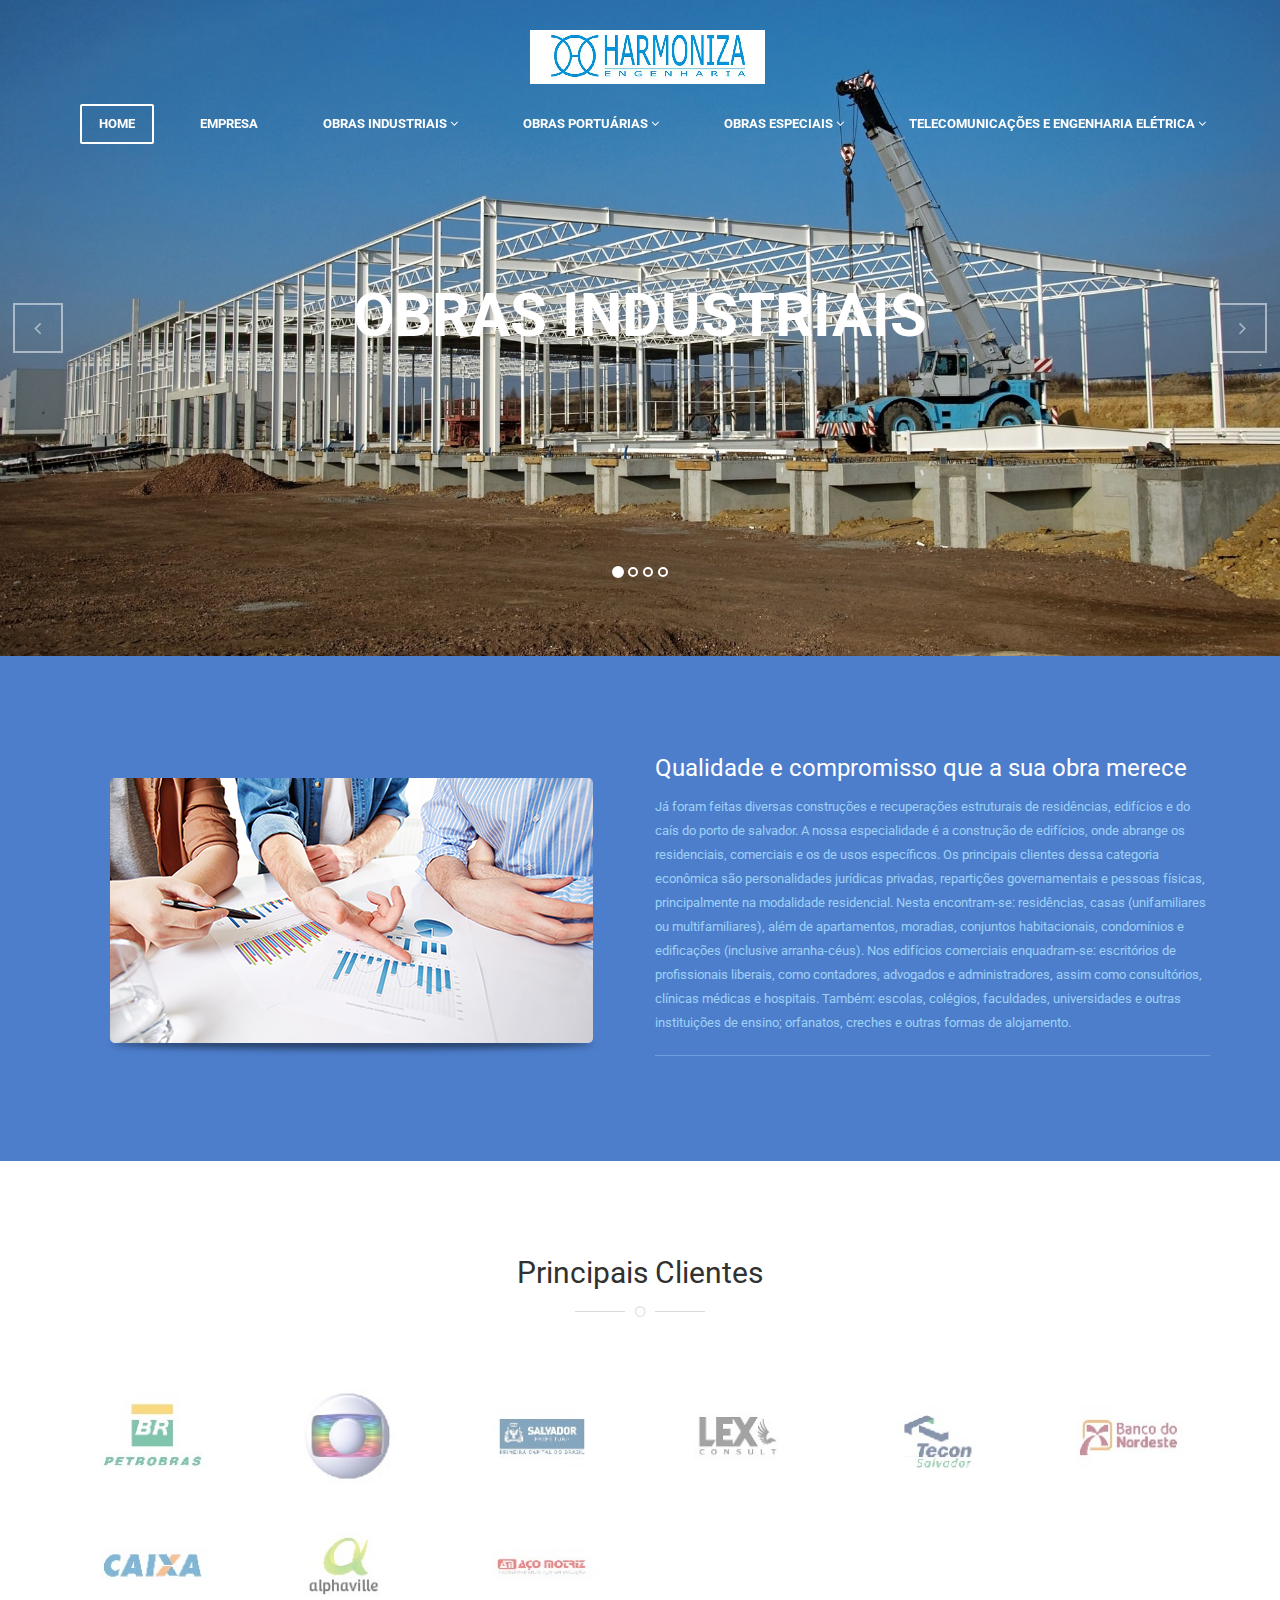
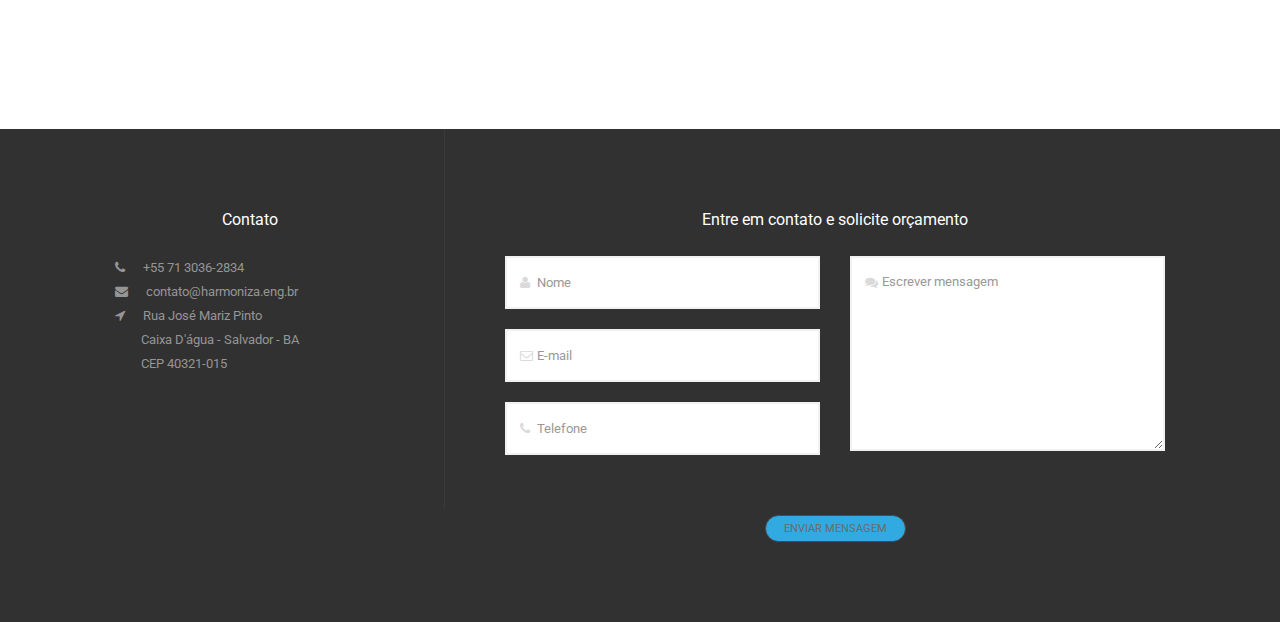
<file: index.html>
<!DOCTYPE html>
<html lang="pt-br">

<meta http-equiv="content-type" content="text/html;charset=UTF-8" />
<head>
	<meta charset="utf-8">
	<meta http-equiv="X-UA-Compatible" content="IE=edge">
	<meta name="viewport" content="width=device-width, initial-scale=1">

	<title>Harmoniza Engenharia</title>

	<link href='https://fonts.googleapis.com/css?family=Roboto:400,700,500' rel='stylesheet' type='text/css'>
	<link href="https://fonts.googleapis.com/css?family=Montserrat:400,700" rel='stylesheet' type='text/css'>

	<link href="css/mobile-menu.css" rel="stylesheet">

	<link href="fonts/font-awesome/css/font-awesome.min.css" rel="stylesheet">

	<link href="css/bootstrap.min.css" rel="stylesheet" >

	<link href="css/style.css" rel="stylesheet">

</head>
<body>
	<div id="main-wrapper">

<!-- 		<div id="preloader">
			<div id="status">
				<div class="status-mes"></div>
			</div>
		</div> -->
		<div class="uc-mobile-menu-pusher">
			<div class="content-wrapper">
				<nav class="navbar m-menu navbar-default navbar-fixed-top">
					<div class="container">
						<div class="col-md-5"></div>
							<a class="navbar-brand" href="index.html"><img src="img/logoHarmoniza2.png" alt=""></a>
						<div class="navbar-header">
							<button type="button" class="navbar-toggle collapsed" data-toggle="collapse" data-target="#navbar-collapse-1">
								<span class="sr-only">Toggle navigation</span>
								<span class="icon-bar"></span>
								<span class="icon-bar"></span>
								<span class="icon-bar"></span>
							</button>
						</div>

						<div class="collapse navbar-collapse" id="#navbar-collapse-1">
							<ul class="nav-cta hidden-xs">
								<!-- <li class="dropdown"><a href="#" data-toggle="dropdown" class="dropdown-toggle"><i class="fa fa-search"></i></a>
									<ul class="dropdown-menu">
										<li>
											<div class="head-search">
												<form role="form">

													<div class="input-group">
														<input type="text" class="form-control" placeholder="Type Something">
														<span class="input-group-btn">
															<button type="submit" class="btn btn-primary">Search</button>
														</span>
													</div>
												</form>
											</div>
										</li>
									</ul>
								</li> -->
							</ul>
							<ul class="nav navbar-nav navbar-right main-nav">
								<li class="active"><a href="index.html">Home</a></li>
								<li><a href="about.html">Empresa</a></li>															
								<li class="dropdown m-menu-fw"><a href="#" data-toggle="dropdown" class="dropdown-toggle">Obras Industriais
									<span><i class="fa fa-angle-down"></i></span></a>
									<ul class="dropdown-menu">
										<li>
											<div class="m-menu-content">
												<ul class="col-sm-12">
													<li class="dropdown-header">Obras Industriais</li>
													<li><a href="#">XXXXXX</a></li>
												</ul>
											</div>
										</li>
									</ul>
								</li>
								<li class="dropdown m-menu-fw"><a href="#" data-toggle="dropdown" class="dropdown-toggle">Obras Portuárias
									<span><i class="fa fa-angle-down"></i></span></a>
									<ul class="dropdown-menu">
										<li>
											<div class="m-menu-content">
												<ul class="col-sm-12">
													<li class="dropdown-header">Obras Portuárias</li>
													<li><a href="#">Construções Est</a></li>
												</ul>
											</div>
										</li>
									</ul>
								</li>
								<li class="dropdown m-menu-fw"><a href="#" data-toggle="dropdown" class="dropdown-toggle">Obras Especiais
									<span><i class="fa fa-angle-down"></i></span></a>
									<ul class="dropdown-menu">
										<li>
											<div class="m-menu-content">
												<ul class="col-sm-12">
													<li class="dropdown-header">Obras Especiais</li>
													<li><a href="#">Rede Globo</a></li>
												</ul>
											</div>
										</li>
									</ul>
								</li>
								<li class="dropdown m-menu-fw"><a href="#" data-toggle="dropdown" class="dropdown-toggle">Telecomunicações e Engenharia Elétrica
									<span><i class="fa fa-angle-down"></i></span></a>
									<ul class="dropdown-menu">
										<li>
											<div class="m-menu-content">
												<ul class="col-sm-12">
													<li class="dropdown-header">Telecomunicações e Engenharia Elétrica</li>
													<li><a href="#">Telecomunicações</a></li>
													<li><a href="#">Energia</a></li>
												</ul>
											</div>
										</li>
									</ul>
								</li>									
							</ul>
						</div>

					</div>

				</nav>

				<div id="x-corp-carousel" class="carousel slide hero-slide" data-ride="carousel">

					<ol class="carousel-indicators">
						<li data-target="#x-corp-carousel" data-slide-to="0" class="active"></li>
						<li data-target="#x-corp-carousel" data-slide-to="1"></li>
						<li data-target="#x-corp-carousel" data-slide-to="2"></li>
						<li data-target="#x-corp-carousel" data-slide-to="3"></li>
					</ol>

					<div class="carousel-inner" role="listbox">
						<div class="item active">
							<img src="img/1.jpg" alt="Hero Slide">
							<div class="carousel-caption">
								<h1>Obras Industriais</h1>
								<!-- <p>Intrinsicly negotiate corporate synergy rather than user-centric web services. Synergistically
								transition emerging schemas and.</p> -->
							</div>
						</div>
						<div class="item">
							<img src="img/3.jpg" alt="...">
							<div class="carousel-caption">
								<h1>Obras Portuárias</h1>
								<!-- <p>Synergistically enhance low-risk high-yield testing procedures with clicks-and-mortar architectures.
								Compellingly revolutionize future-proof interfaces and.</p> -->
							</div>
						</div>
						<div class="item">
							<img src="img/obrasEspeciais.jpg" alt="...">
							<div class="carousel-caption">
								<h1>Obras Especiais</h1>
								<!-- <p>Monotonectally envisioneer 24/7 bandwidth with reliable imperatives. Continually unleash unique
								niches after go forward.</p> -->
							</div>
						</div>
						<div class="item">
							<img src="img/telecomunicacoes.jpg" alt="...">
							<div class="carousel-caption">
								<h1 style="line-height:80px;">Telecomunicações e Engenharia Elétrica</h1>
								<!-- <p>Monotonectally envisioneer 24/7 bandwidth with reliable imperatives. Continually unleash unique
								niches after go forward.</p> -->
							</div>
						</div>
					</div>

					<a class="left carousel-control" href="#x-corp-carousel" role="button" data-slide="prev">
						<i class="fa fa-angle-left" aria-hidden="true"></i>
						<span class="sr-only">Previous</span>
					</a>
					<a class="right carousel-control" href="#x-corp-carousel" role="button" data-slide="next">
						<i class="fa fa-angle-right" aria-hidden="true"></i>
						<span class="sr-only">Next</span>
					</a>
				</div>

				<!-- <section class="x-services ptb-100 gray-bg">
					<section class="section-title">
						<div class="container text-center">
							<h2>What We Offer</h2>
							<span class="bordered-icon"><i class="fa fa-circle-thin"></i></span>
						</div>
					</section>
					<div class="container">
						<div class="row">
							<div class="col-md-6">
								<div class="thumbnail clearfix">
									<a href="#"><img class="img-responsive" src="img/img-offer-1.jpg" alt="Image"></a>
									<div class="caption">
										<h3><a href="#">Investment</a></h3>
										<p>Praesent dapibus eleifend aug eget sollicitudin velit malesuada Aliquam blandit diam feugiat
										tellus odio malesuada ex.</p>
									</div>
								</div>
							</div>
							<div class="col-md-6">
								<div class="thumbnail clearfix">
									<a href="#"><img class="img-responsive" src="img/img-offer-2.jpg" alt="Image"></a>
									<div class="caption">
										<h3><a href="#">Planning</a></h3>
										<p>Praesent dapibus eleifend aug eget sollicitudin velit malesuada Aliquam blandit diam feugiat
										tellus odio malesuada ex.</p>
									</div>
								</div>
							</div>
						</div>

						<div class="row">
							<div class="col-md-6">
								<div class="thumbnail clearfix">
									<a href="#"><img class="img-responsive" src="img/img-offer-3.jpg" alt="Image"></a>
									<div class="caption">
										<h3><a href="#">Analysis</a></h3>
										<p>Praesent dapibus eleifend aug eget sollicitudin velit malesuada Aliquam blandit diam feugiat
										tellus odio malesuada ex.</p>
									</div>
								</div>
							</div>
							<div class="col-md-6">
								<div class="thumbnail clearfix">
									<a href="#"><img class="img-responsive" src="img/img-offer-4.jpg" alt="Image"></a>
									<div class="caption">
										<h3><a href="#">Banking</a></h3>
										<p>Praesent dapibus eleifend aug eget sollicitudin velit malesuada Aliquam blandit diam feugiat
										tellus odio malesuada ex.</p>
									</div>
								</div>
							</div>
						</div>

					</div>

				</section> -->

				<section class="x-features">
					<!--<section class="section-title">
						<div class="container text-center">
							<h2>A Harmoniza Engenharia</h2>
							<span class="bordered-icon"><i class="fa fa-circle-thin"></i></span>
						</div>
					</section> -->
					<div class="container">
						<div class="row">
							<div class="col-md-6 img-left">
								<img class="img-responsive" src="img/img-about.png" alt="">
							</div>
							<div class="col-md-6">
								<div class="promo-block-wrapper clearfix">
									<!-- <div class="promo-icon">
										<i class="fa fa-line-chart"></i>
									</div> -->
									<div class="promo-content">
										<h2 style="color:#FFF">Qualidade e compromisso que a sua obra merece</h2>
										<p>Já foram feitas diversas construções e recuperações estruturais de residências, edifícios e do caís do porto de 
											salvador. A nossa especialidade é a construção de edifícios, onde abrange os residenciais, comerciais e os de usos
											específicos. Os principais clientes dessa categoria econômica são personalidades jurídicas privadas, repartições 
											governamentais e pessoas físicas, principalmente na modalidade residencial. Nesta encontram-se: residências, casas 
											(unifamiliares ou multifamiliares), além de apartamentos, moradias, conjuntos habitacionais, condomínios e edificações 
											(inclusive arranha-céus). Nos edifícios comerciais enquadram-se: escritórios de profissionais liberais, como contadores, 
											advogados e administradores, assim como consultórios, clínicas médicas e hospitais. Também: escolas, colégios, faculdades, 
											universidades e outras instituições de ensino; orfanatos, creches e outras formas de alojamento. </p>
									</div>
								</div>

								<!-- <div class="promo-block-wrapper clearfix">
									<div class="promo-icon">
										<i class="fa fa-life-ring"></i>
									</div>
									<div class="promo-content">
										<h3>We make the technology affordable for you</h3>
										<p>Lorem ipsum dolor sit consectetuer adipiscing elit nonummy ib uismod tincidunt ut laoreet
										dolore magna aliquam erat volutpat.</p>
									</div>
								</div> -->
							</div>
						</div>
					</div>
				</section>

				<!-- <section class="team ptb-100">
					<section class="section-title">
						<div class="container text-center">
							<h2>Our Team</h2>
							<span class="bordered-icon"><i class="fa fa-circle-thin"></i></span>
						</div>
					</section>
					<div class="container">
						<div class="row">
							<div class="col-sm-4">
								<figure class="thumbnail">
									<a href="#"><img src="img/img-team-1.jpg" class="img-responsive" alt="Image"></a>
									<figcaption class="caption text-center">
										<h3>Reena Scot -
											<small>Director</small>
										</h3>
									</figcaption>
								</figure>
							</div>

							<div class="col-sm-4">
								<figure class="thumbnail">
									<a href="#"><img src="img/img-team-2.jpg" class="img-responsive" alt="Image"></a>
									<figcaption class="caption text-center">
										<h3>David Martin -
											<small>Founder</small>
										</h3>
									</figcaption>
								</figure>
							</div>

							<div class="col-sm-4">
								<figure class="thumbnail">
									<a href="#"><img src="img/img-team-3.jpg" class="img-responsive" alt="Image"></a>
									<figcaption class="caption text-center">
										<h3>Jenefir White -
											<small>marketing</small>
										</h3>
									</figcaption>
								</figure>
							</div>

						</div>

						<div class="row">
							<div class="col-sm-4">
								<figure class="thumbnail">
									<a href="#"><img src="img/img-team-4.jpg" class="img-responsive" alt="Image"></a>
									<figcaption class="caption text-center">
										<h3>Reena Scot -
											<small>Director</small>
										</h3>
									</figcaption>
								</figure>
							</div>

							<div class="col-sm-4">
								<figure class="thumbnail">
									<a href="#"><img src="img/img-team-5.jpg" class="img-responsive" alt="Image"></a>
									<figcaption class="caption text-center">
										<h3>David Martin -
											<small>Founder</small>
										</h3>
									</figcaption>
								</figure>
							</div>

							<div class="col-sm-4">
								<figure class="thumbnail">
									<a href="#"><img src="img/img-team-6.jpg" class="img-responsive" alt="Image"></a>
									<figcaption class="caption text-center">
										<h3>Jenefir White -
											<small>marketing</small>
										</h3>
									</figcaption>
								</figure>
							</div>

						</div>

					</div>

				</section>

				<section class="testimonial">
					<section class="section-title">
						<div class="container text-center">
							<h2>Satisfied Customer</h2>
							<span class="bordered-icon"><i class="fa fa-circle-thin"></i></span>
						</div>
					</section>
					<div class="container">
						<div id="testimonialSlider" class="carousel slide" data-ride="carousel">

							<div class="carousel-inner" role="listbox">
								<div class="item active">
									<blockquote>
										<ul>
											<li><img src="img/img-testimonial-1.jpg" class="img-responsive" alt="" /></li>
											<li class="name">Justus Kühn</li>
										</ul>
										<p>Lorem ipsum dolor sit amet, consectetur adipiscing elit. Vestibulum egetvel </br>lacus
										pretium rhoncus a quis nisly Ut vehicula gravida dui in pulvinar donec</br> diam elit
										consequat eget augue vitae aliquet sollicitudin.
									</p>
								</blockquote>
							</div>
							<div class="item">
								<blockquote>
									<ul>
										<li><img src="img/img-testimonial-2.jpg" class=" img-responsive" alt="" /></li>
										<li class="name">Lennox Arnold</li>
									</ul>
									<p>Lorem ipsum dolor sit amet, consectetur adipiscing elit. Vestibulum egetvel </br>lacus
									pretium rhoncus a quis nisly Ut vehicula gravida dui in pulvinar donec</br> diam elit
									consequat eget augue vitae aliquet sollicitudin.
								</p>
							</blockquote>
						</div>
						<div class="item">
							<blockquote>
								<ul>
									<li><img src="img/img-testimonial-3.jpg" class="img-responsive" alt="" /></li>
									<li class="name">Paulina Berger</li>
								</ul>
								<p>Lorem ipsum dolor sit amet, consectetur adipiscing elit. Vestibulum egetvel </br>lacus
								pretium rhoncus a quis nisly Ut vehicula gravida dui in pulvinar donec</br> diam elit
								consequat eget augue vitae aliquet sollicitudin.
							</p>
						</blockquote>
					</div>
				</div>

				<a class="left carousel-control" href="#testimonialSlider" role="button" data-slide="prev">
					<span><i class="fa fa-angle-left"></i></span>
					<span class="sr-only">Previous</span>
				</a>
				<a class="right carousel-control" href="#testimonialSlider" role="button" data-slide="next">
					<span><i class="fa fa-angle-right"></i></span>
					<span class="sr-only">Next</span>
				</a>
			</div>

		</div>
	</section> -->

	<section class="client-logo ptb-100">
		<section class="section-title">
			<div class="container text-center">
				<h2>Principais Clientes</h2>
				<span class="bordered-icon"><i class="fa fa-circle-thin"></i></span>
			</div>
		</section>
		<div class="container">
			<div class="row">
				<div class="col-md-2 col-sm-4 col-xs-6 section-margin">
					<a><img src="logos/petrobras-01.jpg" alt="Image"></a>
				</div>
				<div class="col-md-2 col-sm-4 col-xs-6 section-margin">
					<a><img src="logos/globo-01.jpg" alt="Image"></a>
				</div>
				<div class="col-md-2 col-sm-4 col-xs-6 section-margin">
					<a><img src="logos/pms-01.jpg" alt="Image"></a>
				</div>
				<div class="col-md-2 col-sm-4 col-xs-6 section-margin">
					<a><img src="logos/lex-01.jpg" alt="Image"></a>
				</div>
				<div class="col-md-2 col-sm-4 col-xs-6 section-margin">
					<a><img src="logos/tecon-01.jpg" alt="Image"></a>
				</div>
				<div class="col-md-2 col-sm-4 col-xs-6 section-margin">
					<a><img src="logos/bnb-01.jpg" alt="Image"></a>
				</div>
				<div class="col-md-2 col-sm-4 col-xs-6 section-margin">
					<a><img src="logos/caixa-01.jpg" alt="Image"></a>
				</div>
				<div class="col-md-2 col-sm-4 col-xs-6 section-margin">
					<a><img src="logos/alpha-01.jpg" alt="Image"></a>
				</div>
				<div class="col-md-2 col-sm-4 col-xs-6 section-margin">
					<a><img src="logos/acomotriz-01.jpg" alt="Image"></a>
				</div>
			</div>
		</div>

	</section>

	<footer class="footer">

		<div class="footer-widget-section">
			<div class="container text-center">
				<div class="row">
					<div class="col-sm-4 footer-block">
						<div class="footer-widget widget_text">
							<h3>Contato</h3>
							<!-- <address>
								<i class="fas fa-phone"></i>Telefone: +55 71 3036-2834<br>
								<i class="fas fa-envelope"></i>E-mail contato@harmoniza.eng.br<br>
								<i class="fas fa-map-marker-alt"></i>Endereço: José Mariz Pinto<br>
								CEP 40321-015 <br>
								Caixa D'água - Salvador - BA<br>
							</address>-->
							<div>
							<ul class="social-links" style="text-align:left;">
								<li>
									<div>
										<i class="fa fa-phone"></i>									
										<span class="item-contato">+55 71 3036-2834</span>
									</div>
								</li>
								<li>
									<div>
										<i class="fa fa-envelope"></i>									
										<span class="item-contato">contato@harmoniza.eng.br</span>
									</div>
								</li>
								<li>
									<div>
										<i class="fa fa-location-arrow"></i>									
										<span class="item-contato">Rua José Mariz Pinto</span><br>											
											<span class="item-contato-subitem">Caixa D'água - Salvador - BA</span><br>
											<span class="item-contato-subitem">CEP 40321-015</span> <br>
									</div>
								</li>
							</ul>
						    </div>
							<!-- <ul class="list-inline social-links">
								<li><a href="#"><i class="fa fa-facebook"></i></a></li>
								<li><a href="#"><i class="fa fa-twitter"></i></a></li>
								<li><a href="#"><i class="fa fa-google-plus"></i></a></li>
								<li><a href="#"><i class="fa fa-dribbble"></i></a></li>
							</ul> -->
						</div>
					</div>
					<div class="col-sm-8 footer-block last">
						<div class="footer-widget widget_text">
							<h3>Entre em contato e solicite orçamento</h3>
							<form>
								<div class="row">
									<div class="col-md-6">
										<div class="form-group user-name">
											<label for="nameFive-first" class="sr-only">Name</label>
											<input type="text" class="form-control" required="" id="nameFive-first" placeholder="Nome">
										</div>
										<div class="form-group user-email">
											<label for="emailFive" class="sr-only">Email</label>
											<input type="email" class="form-control" required="" id="emailFive" placeholder="E-mail">
										</div>
										<div class="form-group user-phone">
											<label for="websiteOne" class="sr-only">Website</label>
											<input type="text" class="form-control" required="" id="websiteOne" placeholder="Telefone">
										</div>
									</div>
									<div class="col-md-6">
										<div class="form-group user-message">
											<label for="messageOne" class="sr-only">Message</label>
											<textarea class="form-control" required="" id="messageOne" placeholder="Escrever mensagem"></textarea>
										</div>
									</div>
								</div>
								<button type="submit" class="btn btn-primary">Enviar Mensagem</button>
							</form>							
						</div>
					</div>
				</div>
			</div>
		</div>
		<!-- <div class="copyright-section">
			<div class="container clearfix">
				<span class="copytext">&copy; X-CORPORATION. All rights reserved. | Design By: <a href="https://uicookies.com/">uiCookies</a></span>
				<ul class="list-inline pull-right">
					<li class="active"><a href="#">Home</a></li>
					<li><a href="#">About</a></li>
					<li><a href="#">Services</a></li>
					<li><a href="#">Portfolio</a></li>
					<li><a href="#">Blog</a></li>
					<li><a href="#">Contact</a></li>
				</ul>
			</div>
		</div> -->
	</footer>

</div>

</div>

<div class="uc-mobile-menu uc-mobile-menu-effect">
	<button type="button" class="close" aria-hidden="true" data-toggle="offcanvas" id="uc-mobile-menu-close-btn">&times;</button>
	<div>
		<div>
			<ul id="menu">
				<li><a href="index.html">Home</a></li>
				<li><a href="about.html">About</a></li>
				<li><a href="services.html">Services</a></li>
				<li><a href="contact.html">Contact</a></li>
			</ul>
		</div>
	</div>
</div>

</div>


<script data-cfasync="false" src="scripts/5c5dd728/cloudflare-static/email-decode.min.js"></script><script src="js/jquery-2.1.4.min.js"></script>
<script src="js/bootstrap.min.js" integrity="></script>
<script src="js/smoothscroll.js"></script>
<script src="js/mobile-menu.js"></script>
<script src="js/flexSlider/jquery.flexslider-min.js"></script>
<script src="js/scripts.js"></script>
</body>

<!-- Mirrored from uicookies.com/demo/theme/x-corporation/index.html by HTTrack Website Copier/3.x [XR&CO'2014], Tue, 23 Apr 2019 14:26:37 GMT -->
</html>
</file>
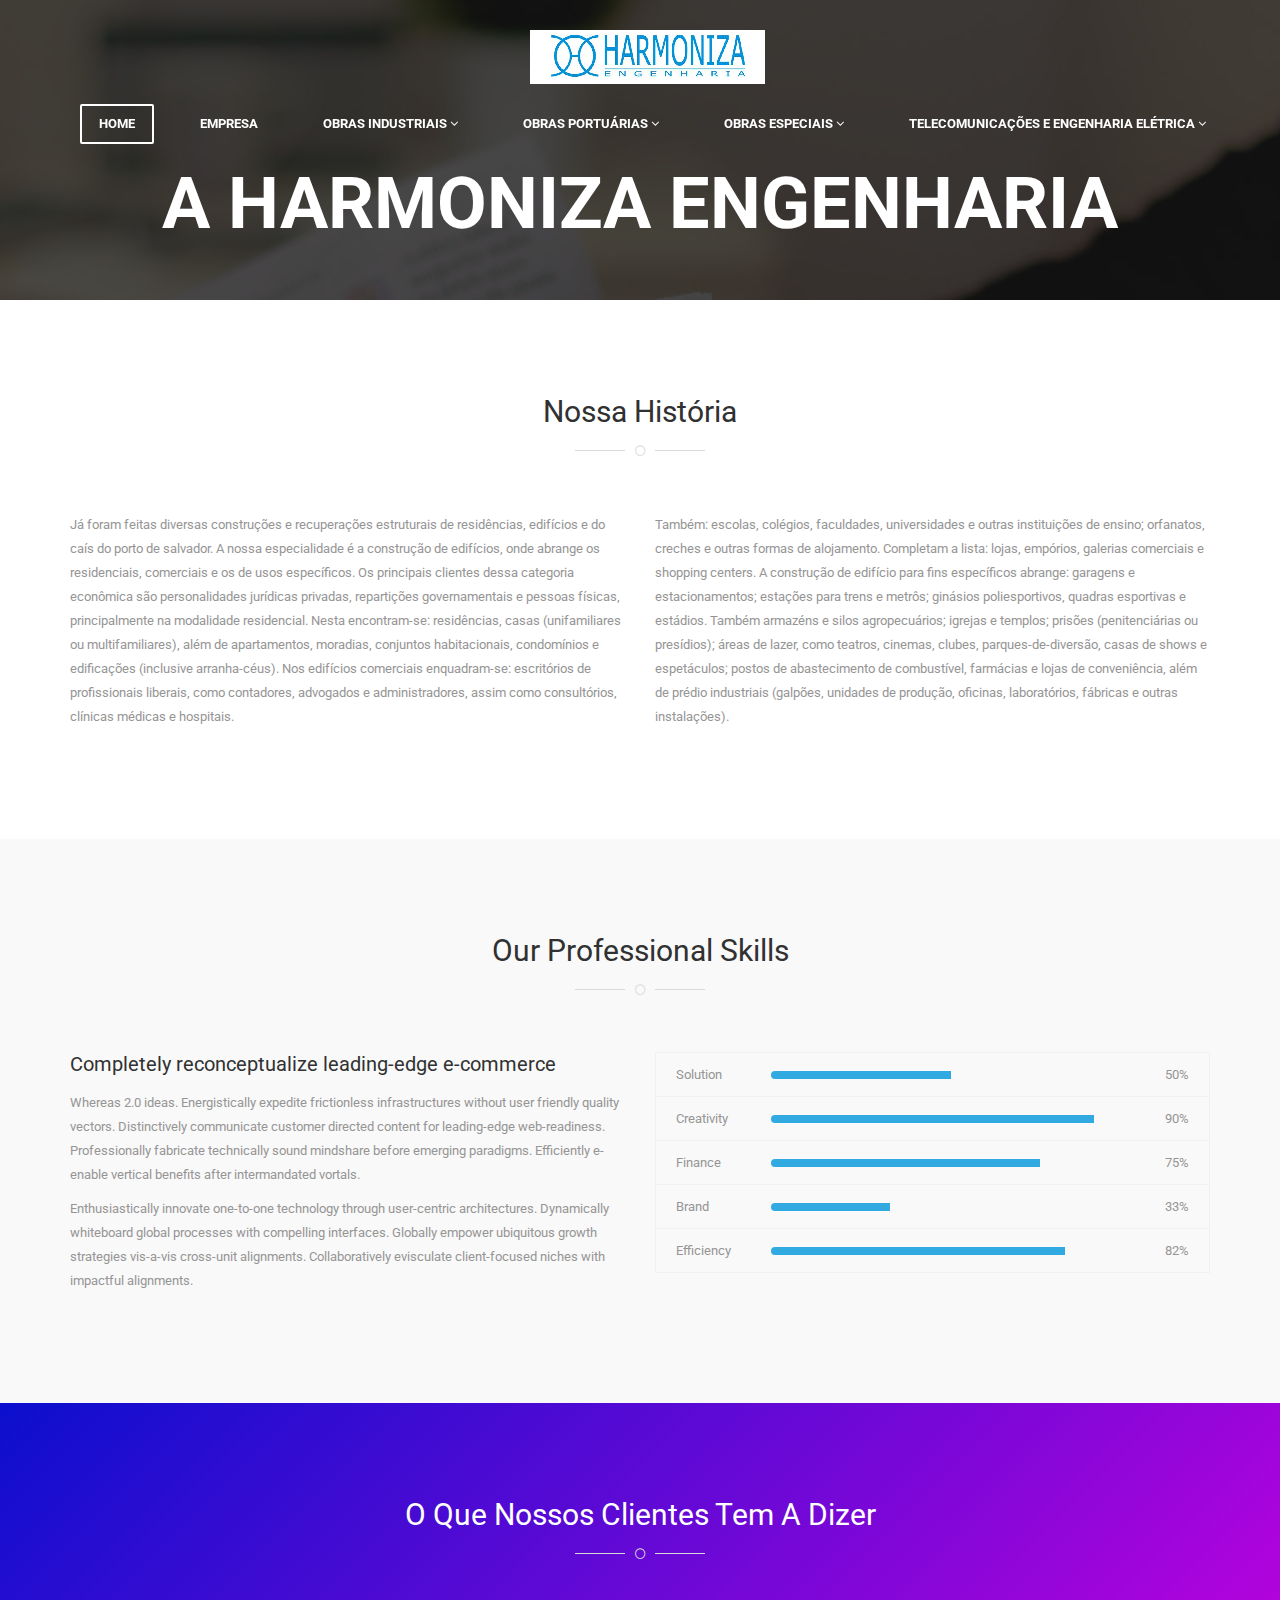
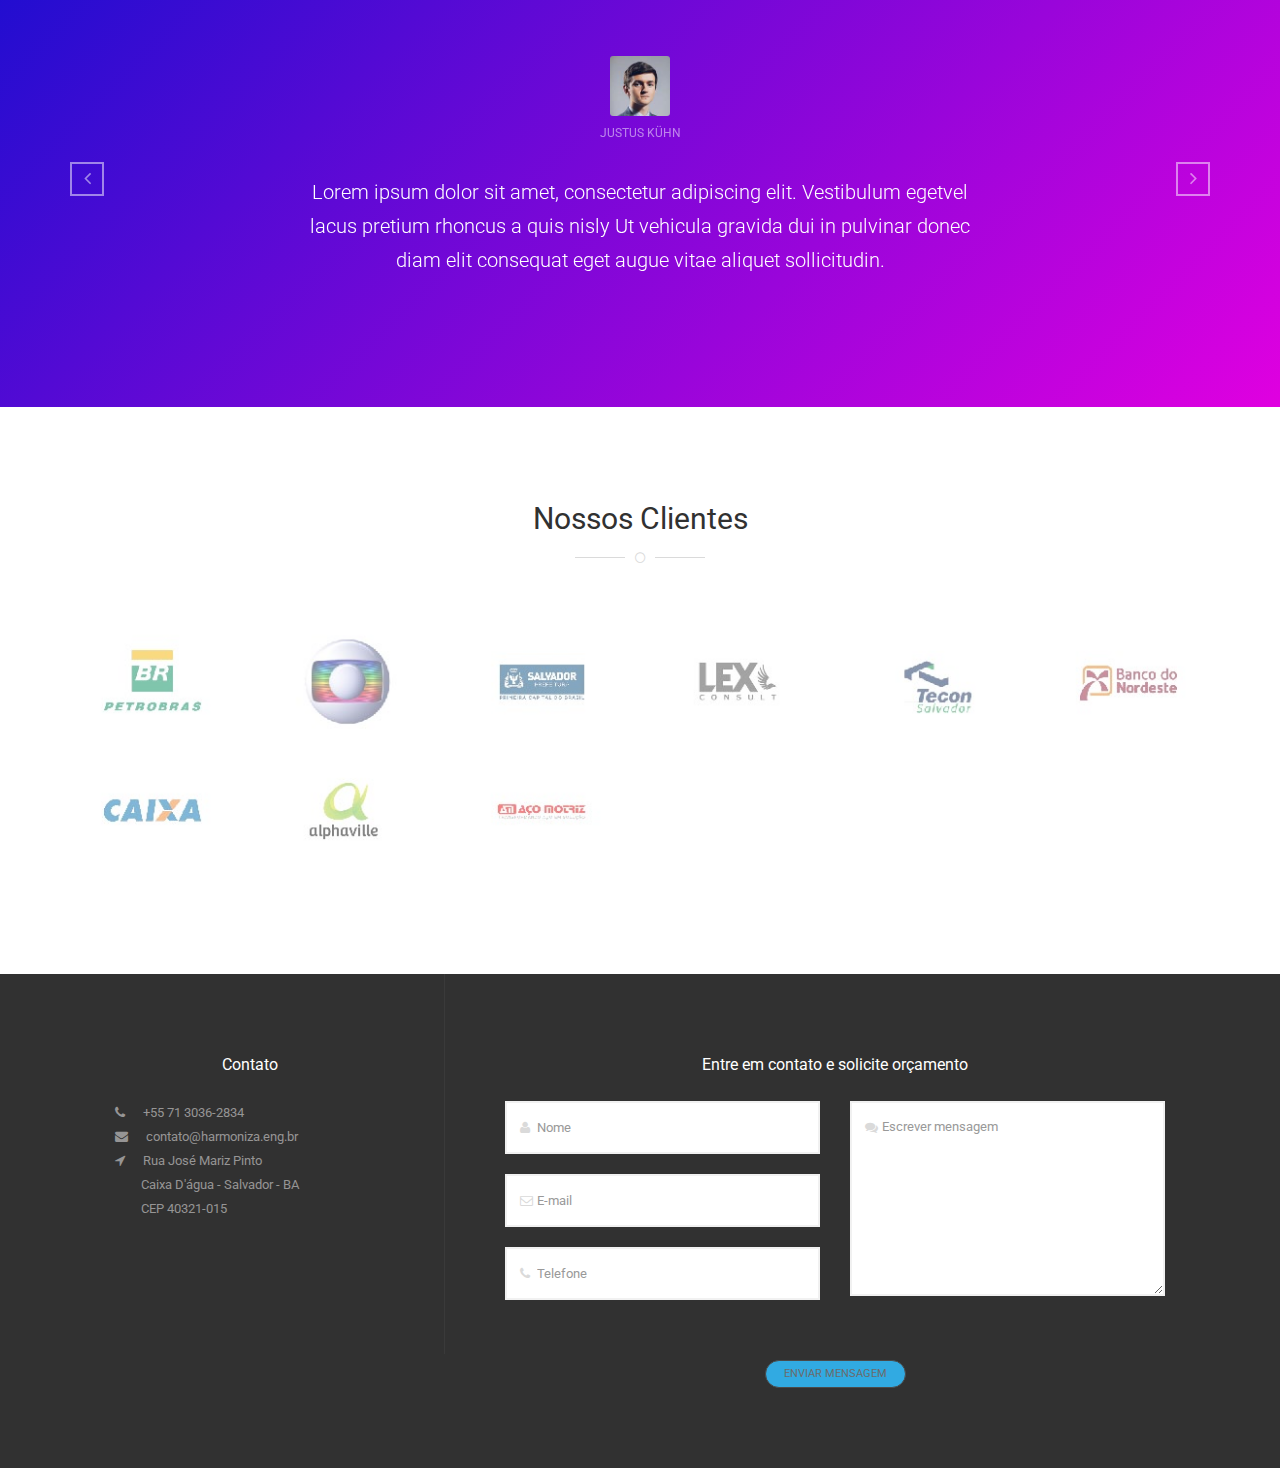
<file: about.html>
<!DOCTYPE html>
<html lang="pt-br">

<meta http-equiv="content-type" content="text/html;charset=UTF-8" />
<head>
	<meta charset="utf-8">
	<meta http-equiv="X-UA-Compatible" content="IE=edge">
	<meta name="viewport" content="width=device-width, initial-scale=1">

	<title>Harmoniza Engenharia - Página Interna</title>

	<link href='https://fonts.googleapis.com/css?family=Roboto:400,700,500' rel='stylesheet' type='text/css'>
	<link href="https://fonts.googleapis.com/css?family=Montserrat:400,700" rel='stylesheet' type='text/css'>

	<link href="css/mobile-menu.css" rel="stylesheet">

	<link href="fonts/font-awesome/css/font-awesome.min.css" rel="stylesheet">

	<link href="css/bootstrap.min.css" rel="stylesheet" >

	<link href="css/style.css" rel="stylesheet">

</head>
<body>
	<div id="main-wrapper">

<!-- 		<div id="preloader">
			<div id="status">
				<div class="status-mes"></div>
			</div>
		</div> -->
		<div class="uc-mobile-menu-pusher">
			<div class="content-wrapper">
				<nav class="navbar m-menu navbar-default navbar-fixed-top">
					<div class="container">
						<div class="col-md-5"></div>
						<a class="navbar-brand" href="index.html"><img src="img/logoHarmoniza2.png" alt=""></a>
						<div class="navbar-header">
							<button type="button" class="navbar-toggle collapsed" data-toggle="collapse" data-target="#navbar-collapse-1">
								<span class="sr-only">Toggle navigation</span>
								<span class="icon-bar"></span>
								<span class="icon-bar"></span>
								<span class="icon-bar"></span>
							</button>
						</div>

						<div class="collapse navbar-collapse" id="#navbar-collapse-1">
							<ul class="nav-cta hidden-xs">
								<!-- <li class="dropdown"><a href="#" data-toggle="dropdown" class="dropdown-toggle"><i class="fa fa-search"></i></a>
									<ul class="dropdown-menu">
										<li>
											<div class="head-search">
												<form role="form">

													<div class="input-group">
														<input type="text" class="form-control" placeholder="Type Something">
														<span class="input-group-btn">
															<button type="submit" class="btn btn-primary">Search</button>
														</span>
													</div>
												</form>
											</div>
										</li>
									</ul>
								</li> -->
							</ul>
							<ul class="nav navbar-nav navbar-right main-nav">
								<li class="active"><a href="index.html">Home</a></li>
								<li><a href="about.html">Empresa</a></li>															
								<li class="dropdown m-menu-fw"><a href="#" data-toggle="dropdown" class="dropdown-toggle">Obras Industriais
									<span><i class="fa fa-angle-down"></i></span></a>
									<ul class="dropdown-menu">
										<li>
											<div class="m-menu-content">
												<ul class="col-sm-12">
													<li class="dropdown-header">Obras Industriais</li>
													<li><a href="#">XXXXXX</a></li>
												</ul>
											</div>
										</li>
									</ul>
								</li>
								<li class="dropdown m-menu-fw"><a href="#" data-toggle="dropdown" class="dropdown-toggle">Obras Portuárias
									<span><i class="fa fa-angle-down"></i></span></a>
									<ul class="dropdown-menu">
										<li>
											<div class="m-menu-content">
												<ul class="col-sm-12">
													<li class="dropdown-header">Obras Portuárias</li>
													<li><a href="#">Construções Est</a></li>
												</ul>
											</div>
										</li>
									</ul>
								</li>
								<li class="dropdown m-menu-fw"><a href="#" data-toggle="dropdown" class="dropdown-toggle">Obras Especiais
									<span><i class="fa fa-angle-down"></i></span></a>
									<ul class="dropdown-menu">
										<li>
											<div class="m-menu-content">
												<ul class="col-sm-12">
													<li class="dropdown-header">Obras Especiais</li>
													<li><a href="#">Rede Globo</a></li>
												</ul>
											</div>
										</li>
									</ul>
								</li>
								<li class="dropdown m-menu-fw"><a href="#" data-toggle="dropdown" class="dropdown-toggle">Telecomunicações e Engenharia Elétrica
									<span><i class="fa fa-angle-down"></i></span></a>
									<ul class="dropdown-menu">
										<li>
											<div class="m-menu-content">
												<ul class="col-sm-12">
													<li class="dropdown-header">Telecomunicações e Engenharia Elétrica</li>
													<li><a href="#">Telecomunicações</a></li>
													<li><a href="#">Energia</a></li>
												</ul>
											</div>
										</li>
									</ul>
								</li>									
							</ul>
						</div>

					</div>

				</nav>

				<section class="single-page-title">
					<div class="container text-center">
						<h2>A Harmoniza Engenharia</h2>
					</div>
				</section>

				<section class="about-text ptb-100">
					<section class="section-title">
						<div class="container text-center">
							<h2>Nossa história</h2>
							<span class="bordered-icon"><i class="fa fa-circle-thin"></i></span>
						</div>
					</section>
					<div class="container">
						<div class="row">
							<div class="col-md-6">
								<p>Já foram feitas diversas construções e recuperações estruturais de residências, edifícios e do caís do 
									porto de salvador. A nossa especialidade é a construção de edifícios, onde abrange os residenciais,
									comerciais e os de usos específicos. Os principais clientes dessa categoria econômica são personalidades
									jurídicas privadas, repartições governamentais e pessoas físicas, principalmente na modalidade
									residencial. Nesta encontram-se: residências, casas (unifamiliares ou multifamiliares), além de 
									apartamentos, moradias, conjuntos habitacionais, condomínios e edificações (inclusive arranha-céus).
									Nos edifícios comerciais enquadram-se: escritórios de profissionais liberais, como contadores, advogados e
									administradores, assim como consultórios, clínicas médicas e hospitais.</p>
							</div>
							<div class="col-md-6">
								<p> Também: escolas, colégios, faculdades, universidades e outras instituições de ensino; orfanatos, creches 
									e outras formas de alojamento. Completam a lista: lojas, empórios, galerias comerciais e shopping centers.
									A construção de edifício para fins específicos abrange: garagens e estacionamentos; estações para trens e
									metrôs;	ginásios poliesportivos, quadras esportivas e estádios. Também armazéns e silos agropecuários; 
									igrejas e templos; prisões (penitenciárias ou presídios); áreas de lazer, como teatros, cinemas, clubes, 
									parques-de-diversão, casas de shows e espetáculos; postos de abastecimento de combustível, farmácias e 
									lojas de conveniência, além de prédio industriais (galpões, unidades de produção, oficinas, laboratórios, 
									fábricas e outras instalações).</p>
							</div>
						</div>
					</div>
				</section>

				<section class="skills ptb-100 gray-bg">
					<section class="section-title">
						<div class="container text-center">
							<h2>Our Professional Skills</h2>
							<span class="bordered-icon"><i class="fa fa-circle-thin"></i></span>
						</div>
					</section>
					<div class="container">
						<div class="row">
							<div class="col-md-6">
								<h3>Completely reconceptualize leading-edge e-commerce</h3>
								<p>Whereas 2.0 ideas. Energistically expedite frictionless infrastructures without user friendly quality
									vectors. Distinctively communicate customer directed content for leading-edge web-readiness.
									Professionally fabricate technically sound mindshare before emerging paradigms. Efficiently e-enable
								vertical benefits after intermandated vortals.</p>
								<p>Enthusiastically innovate one-to-one technology through user-centric architectures. Dynamically
									whiteboard global processes with compelling interfaces. Globally empower ubiquitous growth
									strategies vis-a-vis cross-unit alignments. Collaboratively evisculate client-focused niches with
								impactful alignments.</p>
							</div>
							<div class="col-md-6 x-progress">
								<div class="progress-wrapper">
									<div class="progress-item">
										<span class="progress-title">Solution</span>
										<div class="progress">
											<div class="progress-bar progress-bar-dealy" role="progressbar" aria-valuenow="50" aria-valuemin="0" aria-valuemax="100" style="width: 50%;"></div>
										</div>
										<span class="progress-percent">50%</span>
									</div>

									<div class="progress-item">
										<span class="progress-title">Creativity</span>
										<div class="progress">
											<div class="progress-bar progress-bar-dealy" role="progressbar" aria-valuenow="90" aria-valuemin="0" aria-valuemax="100" style="width: 90%;"></div>
										</div>
										<span class="progress-percent">90%</span>
									</div>

									<div class="progress-item">
										<span class="progress-title">Finance</span>
										<div class="progress">
											<div class="progress-bar progress-bar-dealy" role="progressbar" aria-valuenow="75" aria-valuemin="0" aria-valuemax="100" style="width: 75%;"></div>
										</div>
										<span class="progress-percent">75%</span>
									</div>

									<div class="progress-item">
										<span class="progress-title">Brand</span>
										<div class="progress">
											<div class="progress-bar progress-bar-dealy" role="progressbar" aria-valuenow="33" aria-valuemin="0" aria-valuemax="100" style="width: 33%;"></div>
										</div>
										<span class="progress-percent">33%</span>
									</div>

									<div class="progress-item">
										<span class="progress-title">Efficiency</span>
										<div class="progress">
											<div class="progress-bar progress-bar-dealy" role="progressbar" aria-valuenow="82" aria-valuemin="0" aria-valuemax="100" style="width: 82%;"></div>
										</div>
										<span class="progress-percent">82%</span>
									</div>

								</div>

							</div>
						</div>
					</div>
				</section>

				<section class="testimonial">
					<section class="section-title">
						<div class="container text-center">
							<h2>O que nossos clientes tem a dizer</h2>
							<span class="bordered-icon"><i class="fa fa-circle-thin"></i></span>
						</div>
					</section>
					<div class="container">
						<div id="testimonialSlider" class="carousel slide" data-ride="carousel">

							<div class="carousel-inner" role="listbox">
								<div class="item active">
									<blockquote>
										<ul>
											<li><img src="img/img-testimonial-1.jpg" class="img-responsive" alt="" /></li>
											<li class="name">Justus Kühn</li>
										</ul>
										<p>Lorem ipsum dolor sit amet, consectetur adipiscing elit. Vestibulum egetvel </br>lacus
										pretium rhoncus a quis nisly Ut vehicula gravida dui in pulvinar donec</br> diam elit
										consequat eget augue vitae aliquet sollicitudin.
									</p>
								</blockquote>
							</div>
							<div class="item">
								<blockquote>
									<ul>
										<li><img src="img/img-testimonial-2.jpg" class=" img-responsive" alt="" /></li>
										<li class="name">Lennox Arnold</li>
									</ul>
									<p>Lorem ipsum dolor sit amet, consectetur adipiscing elit. Vestibulum egetvel </br>lacus
									pretium rhoncus a quis nisly Ut vehicula gravida dui in pulvinar donec</br> diam elit
									consequat eget augue vitae aliquet sollicitudin.
								</p>
							</blockquote>
						</div>
						<div class="item">
							<blockquote>
								<ul>
									<li><img src="img/img-testimonial-3.jpg" class="img-responsive" alt="" /></li>
									<li class="name">Paulina Berger</li>
								</ul>
								<p>Lorem ipsum dolor sit amet, consectetur adipiscing elit. Vestibulum egetvel </br>lacus
								pretium rhoncus a quis nisly Ut vehicula gravida dui in pulvinar donec</br> diam elit
								consequat eget augue vitae aliquet sollicitudin.
							</p>
						</blockquote>
					</div>
				</div>

				<a class="left carousel-control" href="#testimonialSlider" role="button" data-slide="prev">
					<span><i class="fa fa-angle-left"></i></span>
					<span class="sr-only">Previous</span>
				</a>
				<a class="right carousel-control" href="#testimonialSlider" role="button" data-slide="next">
					<span><i class="fa fa-angle-right"></i></span>
					<span class="sr-only">Next</span>
				</a>
			</div>

		</div>
	</section>

	<section class="client-logo ptb-100">
		<section class="section-title">
			<div class="container text-center">
				<h2>Nossos Clientes</h2>
				<span class="bordered-icon"><i class="fa fa-circle-thin"></i></span>
			</div>
		</section>
		<div class="container">
			<div class="row">
				<div class="col-md-2 col-sm-4 col-xs-6 section-margin">
					<a><img src="logos/petrobras-01.jpg" alt="Image"></a>
				</div>
				<div class="col-md-2 col-sm-4 col-xs-6 section-margin">
					<a><img src="logos/globo-01.jpg" alt="Image"></a>
				</div>
				<div class="col-md-2 col-sm-4 col-xs-6 section-margin">
					<a><img src="logos/pms-01.jpg" alt="Image"></a>
				</div>
				<div class="col-md-2 col-sm-4 col-xs-6 section-margin">
					<a><img src="logos/lex-01.jpg" alt="Image"></a>
				</div>
				<div class="col-md-2 col-sm-4 col-xs-6 section-margin">
					<a><img src="logos/tecon-01.jpg" alt="Image"></a>
				</div>
				<div class="col-md-2 col-sm-4 col-xs-6 section-margin">
					<a><img src="logos/bnb-01.jpg" alt="Image"></a>
				</div>
				<div class="col-md-2 col-sm-4 col-xs-6 section-margin">
					<a><img src="logos/caixa-01.jpg" alt="Image"></a>
				</div>
				<div class="col-md-2 col-sm-4 col-xs-6 section-margin">
					<a><img src="logos/alpha-01.jpg" alt="Image"></a>
				</div>
				<div class="col-md-2 col-sm-4 col-xs-6 section-margin">
					<a><img src="logos/acomotriz-01.jpg" alt="Image"></a>
				</div>
			</div>
		</div>

	</section>

	<footer class="footer">

		<div class="footer-widget-section">
			<div class="container text-center">
				<div class="row">
					<div class="col-sm-4 footer-block">
						<div class="footer-widget widget_text">
							<h3>Contato</h3>
							<div>
								<ul class="social-links" style="text-align:left;">
									<li>
										<div>
											<i class="fa fa-phone"></i>									
											<span class="item-contato">+55 71 3036-2834</span>
										</div>
									</li>
									<li>
										<div>
											<i class="fa fa-envelope"></i>									
											<span class="item-contato">contato@harmoniza.eng.br</span>
										</div>
									</li>
									<li>
										<div>
											<i class="fa fa-location-arrow"></i>									
											<span class="item-contato">Rua José Mariz Pinto</span><br>											
												<span class="item-contato-subitem">Caixa D'água - Salvador - BA</span><br>
												<span class="item-contato-subitem">CEP 40321-015</span> <br>
										</div>
									</li>
								</ul>
								</div>
							<!-- <ul class="list-inline social-links">
								<li><a href="#"><i class="fa fa-facebook"></i></a></li>
								<li><a href="#"><i class="fa fa-twitter"></i></a></li>
								<li><a href="#"><i class="fa fa-google-plus"></i></a></li>
								<li><a href="#"><i class="fa fa-dribbble"></i></a></li>
							</ul> -->
						</div>
					</div>
					<div class="col-sm-8 footer-block last">
						<div class="footer-widget widget_text">
							<h3>Entre em contato e solicite orçamento</h3>
							<form>
								<div class="row">
									<div class="col-md-6">
										<div class="form-group user-name">
											<label for="nameFive-first" class="sr-only">Name</label>
											<input type="text" class="form-control" required="" id="nameFive-first" placeholder="Nome">
										</div>
										<div class="form-group user-email">
											<label for="emailFive" class="sr-only">Email</label>
											<input type="email" class="form-control" required="" id="emailFive" placeholder="E-mail">
										</div>
										<div class="form-group user-phone">
											<label for="websiteOne" class="sr-only">Website</label>
											<input type="text" class="form-control" required="" id="websiteOne" placeholder="Telefone">
										</div>
									</div>
									<div class="col-md-6">
										<div class="form-group user-message">
											<label for="messageOne" class="sr-only">Message</label>
											<textarea class="form-control" required="" id="messageOne" placeholder="Escrever mensagem"></textarea>
										</div>
									</div>
								</div>
								<button type="submit" class="btn btn-primary">Enviar Mensagem</button>
							</form>							
						</div>
					</div>
				</div>
			</div>
		</div>
		<!-- <div class="copyright-section">
			<div class="container clearfix">
				<span class="copytext">&copy; X-CORPORATION. All rights reserved. | Design By: <a href="https://uicookies.com/">uiCookies</a></span>
				<ul class="list-inline pull-right">
					<li class="active"><a href="#">Home</a></li>
					<li><a href="#">About</a></li>
					<li><a href="#">Services</a></li>
					<li><a href="#">Portfolio</a></li>
					<li><a href="#">Blog</a></li>
					<li><a href="#">Contact</a></li>
				</ul>
			</div>
		</div> -->
	</footer>

</div>

</div>

<div class="uc-mobile-menu uc-mobile-menu-effect">
	<button type="button" class="close" aria-hidden="true" data-toggle="offcanvas" id="uc-mobile-menu-close-btn">&times;</button>
	<div>
		<div>
			<ul id="menu">
				<li><a href="index.html">Home</a></li>
				<li><a href="about.html">About</a></li>
				<li><a href="services.html">Services</a></li>
				<li><a href="contact.html">Contact</a></li>
			</ul>
		</div>
	</div>
</div>

</div>


<script data-cfasync="false" src="scripts/5c5dd728/cloudflare-static/email-decode.min.js"></script><script src="js/jquery-2.1.4.min.js"></script>
<script src="js/bootstrap.min.js" integrity="></script>
<script src="js/smoothscroll.js"></script>
<script src="js/mobile-menu.js"></script>
<script src="js/flexSlider/jquery.flexslider-min.js"></script>
<script src="js/scripts.js"></script>
</body>

<!-- Mirrored from uicookies.com/demo/theme/x-corporation/index.html by HTTrack Website Copier/3.x [XR&CO'2014], Tue, 23 Apr 2019 14:26:37 GMT -->
</html>
</file>
<file: css/mobile-menu.css>
.uc-offcanvas-wrapper,.uc-offcanvas-pusher,.uc-offcanvas-contents{height:100%}.uc-offcanvas-contents{}.uc-offcanvas-open .uc-offcanvas-contents,.uc-offcanvas-open .uc-offcanvas-contents-inner{}.uc-offcanvas-html-open,.uc-offcanvas-body-open{height:100%}.uc-offcanvas-contents,.uc-offcanvas-contents-inner{position:relative}.uc-offcanvas-wrapper{position:relative;overflow:hidden}.uc-offcanvas-pusher::after{position:absolute;top:0;right:0;width:0;height:0;background:rgba(0,0,0,.5);content:'';opacity:0;-webkit-transition:opacity .5s,width .1s .5s,height .1s .5s;-moz-transition:opacity .5s,width .1s .5s,height .1s .5s;-o-transition:opacity .5s,width .1s .5s,height .1s .5s;transition:opacity .5s,width .1s .5s,height .1s .5s;z-index:999}.uc-offcanvas-open .uc-offcanvas-pusher::after{width:100%;height:100%;opacity:1;-webkit-transition:opacity .5s;-moz-transition:opacity .5s;-o-transition:opacity .5s;transition:opacity .5s}.slide-along .uc-offcanvas-pusher{background-color:#fff;position:relative;left:0;z-index:1;height:100%;-webkit-transition:-webkit-transform 400ms;-moz-transition:-moz-transform 400ms;-ms-transition:-ms-transform 400ms;-o-transition:-o-transform 400ms;transition:transform 400ms}.slide-along .uc-offcanvas-container{position:absolute;top:0;left:0;visibility:hidden;z-index:0;width:300px;height:100%;background:#27272c;-webkit-transition:all 400ms;-moz-transition:all 400ms;-o-transition:all 400ms;transition:all 400ms}.uc-offcanvas-container>div{overflow-y:scroll;overflow-x:hidden;height:calc(100% - 0px);visibility:visible}.uc-offcanvas-container>div::-webkit-scrollbar{width:0}.uc-offcanvas-left .uc-offcanvas-container{left:0}.uc-offcanvas-right .uc-offcanvas-container{left:auto;right:0}.uc-offcanvas-left.slide-along.uc-offcanvas-open .uc-offcanvas-pusher{-webkit-transform:translate(300px,0);-moz-transform:translate(300px,0);-ms-transform:translate(300px,0);-o-transform:translate(300px,0);transform:translate(300px,0)}.uc-offcanvas-right.slide-along.uc-offcanvas-open .uc-offcanvas-pusher{-webkit-transform:translate(-300px,0);-moz-transform:translate(-300px,0);-ms-transform:translate(-300px,0);-o-transform:translate(-300px,0);transform:translate(-300px,0)}.uc-offcanvas-left.slide-along .uc-offcanvas-container{-webkit-transform:translate(-50%,0);-moz-transform:translate(-50%,0);-ms-transform:translate(-50%,0);-o-transform:translate(-50%,0);transform:translate(-50%,0)}.uc-offcanvas-right.slide-along .uc-offcanvas-container{-webkit-transform:translate(50%,0);-moz-transform:translate(50%,0);-ms-transform:translate(50%,0);-o-transform:translate(50%,0);transform:translate(50%,0)}.slide-along.uc-offcanvas-open .uc-offcanvas-container{visibility:visible;-webkit-transform:translate(0,0);-moz-transform:translate(0,0);-ms-transform:translate(0,0);-o-transform:translate(0,0);transform:translate(0,0);-webkit-transition:-webkit-transform 400ms;-moz-transition:-webkit-transform 400ms;-ms-transition:-webkit-transform 400ms;-o-transition:-webkit-transform 400ms;transition:transform 400ms}.slide-along .uc-offcanvas-container::after{display:none}
</file>
<file: css/style.css>
body {
    font-family : 'Roboto', sans-serif;
    font-size   : 13px;
    line-height : 24px;
    color       : #969595;
    font-weight : 400;
    background: #fff;
    }

/* --------------------------------------
Global Typography
------------------------------------------*/

h1, h2, h3, h4, h5, h6 {
    margin      : 0 0 15px;
    color       : #313131;
    font-weight : 400;
    }

h1 {
    font-size   : 30px;
    line-height : 24px;
    }

h2 {
    font-size   : 24px;
    line-height : 24px;
    }

h3 {
    font-size   : 20px;
    line-height : 24px;
    }

h4 {
    font-size   : 18px;
    line-height : 24px;
    }

h5 {
    font-size   : 16px;
    line-height : 24px;
    font-weight : 600;
    }

h6 {
    font-size   : 14px;
    line-height : 24px;
    }

/* --------------------------------------
LINK STYLE
------------------------------------------*/
a {
    color              : #31aae2;
    text-decoration    : none;
    -webkit-transition : all 0.3s ease 0s;
    -moz-transition    : all 0.3s ease 0s;
    -o-transition      : all 0.3s ease 0s;
    transition         : all 0.3s ease 0s;
    }

a,
a:active,
a:focus,
a:active {
    text-decoration : none;
    outline         : none
    }

a:hover,
a:focus {
    text-decoration : none;
    }


ul {
    margin     : 0;
    padding    : 0;
    list-style : none;
    }


/* --------------------
   Section Background
   -------------------*/

.gray-bg {
    background-color : #f9f9f9;
    }

.white-bg {
    background-color : #fff;
    }


/* --------------------
   main Wrapper
   -------------------*/
#main-wrapper{
    background: #fff;
    }

/*Button Style*/
.btn {
    padding        : 10px 30px;
    margin-bottom  : 0;
    font-size      : 13px;
    border-radius  : 0;
    text-transform : uppercase;
    }

/*btn-primary*/
.btn-primary {
    background-color : #31aae2;
    border-color     : #31aae2;
    }

.btn-primary.active,
.btn-primary.focus,
.btn-primary:active,
.btn-primary:focus,
.btn-primary:hover,
.open > .dropdown-toggle.btn-primary {
    background-color : #2281ad;
    border-color     : #2281ad;
    }

/*btn-default*/
.btn-default {
    color            : #313131;
    background-color : transparent;
    border-color     : #313131;
    }

.btn-default.active,
.btn-default.focus,
.btn-default:active,
.btn-default:focus,
.btn-default:hover,
.open > .dropdown-toggle.btn-default {
    color            : #31aae2;
    background-color : #ffffff;
    border-color     : #ffffff;
    }

/*btn-black*/
.btn-black {
    color            : #ffffff;
    background-color : #313131;
    border-color     : #313131;
    }

.btn-black:focus,
.btn-black:hover {
    color            : #313131;
    border-color     : #313131;
    background-color : transparent !important;
    }

button:focus,
.btn:focus,
.btn:active:focus {
    outline : none;
    }




/* -------------------
   Section Padding
   --------------------*/
.pt-100 {
    padding-top : 100px;
    }

.ptb-90 {
    padding-bottom : 90px;
    padding-top    : 90px;
    }

.ptb-100 {
    padding-top    : 100px;
    padding-bottom : 100px;
    }

.ptb-150 {
    padding-top    : 150px;
    padding-bottom : 150px;
    }

.ptb-160 {
    padding-top    : 160px;
    padding-bottom : 160px;
    }

.ptb-170 {
    padding-top    : 170px;
    padding-bottom : 170px;
    }

@media (min-width : 768px) {
    /*custom-padding class*/
    .pl-30 {
        padding-left : 30px;
        }

    .pr-30 {
        padding-right : 30px;
        }
    }


/* ----------------------------------------------
text-highlights
------------------------------------------------- */
.text-highlights {
    color   : #ffffff;
    padding : 0px 5px;
    }

.text-highlights.black {
    background : #313131;
    }

.text-highlights.blue {
    background : #31aae2;
    }

/*Common Page Header*/
.page-header {
    padding-bottom : 0;
    margin         : 100px 0;
    border-bottom  : 0;
    }

.page-header h1 {
    font-size      : 70px;
    line-height    : 70px;
    color          : #ffffff;
    font-weight    : 400;
    text-transform : capitalize;
    margin-bottom  : 30px;
    font-family    : 'Montserrat', sans-serif;
    }

.page-header .sub-title {
    display        : block;
    font-size      : 40px;
    line-height    : 40px;
    color          : rgba(255, 255, 255, 0.5);
    font-weight    : 700;
    text-transform : uppercase;
    font-family    : 'Montserrat', sans-serif;
    }

@media (max-width : 766px) {
    .page-header h1 {
        font-size   : 44px;
        line-height : 44px;
        }

    .page-header .sub-title {
        font-size   : 30px;
        line-height : 30px;
        }
    }

/*feature-section*/
.feature-section {
    background      : url(../../assets/img/feature-bg.html) no-repeat;
    background-size : cover;
    }

/* ------------------------------------------------------------------
BACK TO TOP
--------------------------------------------------------------------- */
#toTop {
    position    : fixed;
    bottom      : 30px;
    right       : 30px;
    color       : #31aae2;
    cursor      : pointer;
    display     : none;
    z-index     : 9999;
    width       : 30px;
    height      : 30px;
    border      : 2px solid #31aae2;
    text-align  : center;
    font-size   : 18px;
    line-height : 24px;
    }

#toTop:hover {
    color              : #ffffff;
    background-color   : #31aae2;
    border             : 1px solid transparent;
    -webkit-transition : all 0.3s ease 0s;
    -moz-transition    : all 0.3s ease 0s;
    -o-transition      : all 0.3s ease 0s;
    transition         : all 0.3s ease 0s;
    }

/* ------------------------------------------------------------------
Shortcode Content
--------------------------------------------------------------------- */
.page-title-section {
    padding-top     : 80px;
    background      : url(../../assets/img/page-bg/page-bg-1.html) no-repeat center center #4795bb;
    background-size : cover;
    }

/*-----------------------------
 NAVIGATION & HEADER STYLE
--------------------------------*/

/*Navigation*/
@media screen and (max-width : 768px) {
    .navbar-collapse.collapse {
        display : none !important;
        }

    .navbar-default {
        background    : #333333 !important;
        padding       : 10px 0;
        border-bottom : none;
        }
    }

@media (min-width : 768px) {
    .navbar-default {
        background-color   : transparent;
        padding            : 30px 0;
        border-color       : transparent;
        -webkit-transition : all .5s ease-in-out;
        -moz-transition    : all .5s ease-in-out;
        transition         : all .5s ease-in-out;
        }

    .sticky-nav.navbar-default {
        background-color : #333333;
        padding          : 15px 0;
        }

    .navbar-right .dropdown-menu {
        right : auto;
        }
    }

.navbar-default {
    margin-bottom : 0;
    }

.navbar-brand {
    padding-top    : 0;
    padding-bottom : 0;
    height         : 54px;
    margin-bottom: 20px !important;
    border: 2px solid #FFF;
    background-color: #FFF;
    }

.navbar-default .navbar-nav > li {
    margin-right : 27px;
    }

.navbar-default .navbar-nav > li:last-child {
    margin-right : 0px;
    }

.navbar-default .navbar-nav > li > a {
    color          : #ffffff;
    font-size      : 13px;
    font-weight    : 700;
    padding        : 8px 17px 8px 17px;
    border         : 2px solid transparent;
    border-radius  : 2px;
    text-transform : uppercase;
    }

.navbar-default .navbar-nav > li > a:focus,
.navbar-default .navbar-nav > li > a:hover {
    color            : #ffffff;
    background-color : transparent;
    border           : 2px solid #ffffff;
    }

.navbar-default .navbar-nav > .active > a,
.navbar-default .navbar-nav > .active > a:focus,
.navbar-default .navbar-nav > .active > a:hover {
    color            : #ffffff;
    background-color : transparent;
    border           : 2px solid #ffffff;
    }

.navbar-default .navbar-nav > li > a:focus,
.navbar-default .navbar-nav > li > a:hover {
    color : #ffffff;
    }

.nav-cta {
    float              : right;
    margin-right       : 40px;
    margin-left        : 20px;
    line-height        : 40px;
    -webkit-transition : all .3s ease-in-out;
    -moz-transition    : all .3s ease-in-out;
    transition         : all .3s ease-in-out;
    }

.nav-cta > li > a {
    display     : inline-block;
    color       : #ffffff;
    width       : 20px;
    height      : 34px;
    line-height : 34px;
    text-align  : center;
    }

.nav-cta .dropdown-menu {
    left  : auto;
    right : 0;
    }

.head-search {
    width : 370px;
    }

.head-search {
    padding : 8px;
    }

.head-search .form-control {
    height : 40px;
    }

.head-search .btn {
    padding : 10px 20px;
    }

/*Dropdown Menu*/

.dropdown-menu {
    display            : inherit;
    top                : 100% !important;
    padding            : 0;
    font-size          : 13px;
    opacity            : 0;
    visibility         : hidden;
    border             : 1px solid #f5f5f5;
    border-radius      : 0;
    box-shadow         : 0px -2px 0px #000000;
    -webkit-transition : all 0.3s ease 0s;
    -moz-transition    : all 0.3s ease 0s;
    -o-transition      : all 0.3s ease 0s;
    transition         : all 0.3s ease 0s;
    -webkit-transform: translateY(50px);
    -moz-transform: translateY(50px);
    transform: translateY(50px);
    }

.dropdown:hover .dropdown-menu {
    display    : block;
    margin-top : 28px !important;
    opacity    : 1;
    visibility : visible;
    -webkit-transform: translateY(0);
    -moz-transform: translateY(0);
    transform: translateY(0);
    }

.dropdown-menu::before {
    top      : -30px;
    content  : "";
    position : absolute;
    width    : 100%;
    height   : 30px;
    display  : block;
    }

.sticky-nav .dropdown:hover .dropdown-menu {
    margin-top : 14px !important;
    }

.dropdown-header {
    font-size      : 11px;
    line-height    : 30px;
    font-weight    : 600;
    color          : #313131;
    text-transform : uppercase;
    }

.dropdown-menu li a {
    display     : block;
    font-size   : 13px;
    line-height : 30px;
    color       : #969595;
    padding     : 3px 20px;
    }

.dropdown-menu li a:hover {
    color            : #31aae2;
    background-color : #f5f5f5;
    padding-left     : 25px;
    }

.dropdown-menu > .active > a,
.dropdown-menu > .active > a:focus,
.dropdown-menu > .active > a:hover {
    color            : #31aae2;
    background-color : #f5f5f5;
    padding-left     : 25px;
    }

.navbar-default .navbar-nav > .open > a,
.navbar-default .navbar-nav > .open > a:focus,
.navbar-default .navbar-nav > .open > a:hover {
    color            : #000000;
    background-color : transparent;
    }

/*Mega Menu*/
.m-menu .nav,
.m-menu .collapse,
.m-menu .dropup,
.m-menu .dropdown {
    position : static;
    }

.m-menu .container {
    position : relative;
    }

.m-menu .dropdown-menu {
    left : auto;
    }

.m-menu .m-menu-content {
    }

.m-menu .dropdown.m-menu-fw .dropdown-menu {
    left  : 17px;
    right : 15px;
    }

.m-menu-content ul {
    border-right : 1px solid #f5f5f5;
    padding      : 20px;
    }

.m-menu-content ul:last-of-type {
    border-right : 0;
    }

@media (max-width : 768px) {
    .navbar-toggle {
        display : block;
        }
    }

.navbar-toggle {
    position      : absolute;
    right         : 0;
    padding       : 5px 10px;
    border        : 0;
    border-radius : 0;
    }

.navbar-default .navbar-toggle:focus,
.navbar-default .navbar-toggle:hover {
    background-color : transparent;
    }

.navbar-toggle .icon-bar {
    width  : 14px;
    height : 3px;
    }

.navbar-default .navbar-toggle .icon-bar {
    background-color : #ffffff;
    }

.navbar-toggle .icon-bar + .icon-bar {
    margin-top : 2px;
    }

/*uc-mobile-menu*/
.uc-mobile-menu {
    }

.uc-mobile-menu-container > div {
    visibility : hidden;
    }

#menu {
    margin : 50px 40px;

    }

#menu > li {
    text-transform : uppercase;
    }

#menu > li:last-child {
    border-bottom : 0;
    }

#menu > li ul li {
    margin-left : 0;
    color       : #999999;

    }

#menu li a {
    display         : block;
    text-decoration : none;
    color           : #777777;
    padding         : 10px 0;
    font-size: 16px;
    border-bottom: 1px dotted #444;
    }


#menu li a:hover,
#menu li.active a {
    color : #ffffff;
    }

/*Mobile Menu Close*/
.uc-mobile-menu .close {
    position           : absolute;
    right              : 0;
    top                : 0;
    color              : #ffffff;
    text-shadow        : none;
    filter             : alpha(opacity=50);
    opacity            : .5;
    width              : 44px;
    height             : 44px;
    -webkit-transition : all 0.3s ease 0s;
    -moz-transition    : all 0.3s ease 0s;
    -o-transition      : all 0.3s ease 0s;
    transition         : all 0.3s ease 0s;
    }

.uc-mobile-menu .close:hover {
    opacity : 1;
    }

/*-------------------
    HERO SLIDER
--------------------*/

.hero-slide .carousel-caption {
    bottom      : 50%;
    text-shadow : none;
    transform   : translateY(50%);
    }

.hero-slide .carousel-caption h1 {
    font-size      : 60px;
    line-height    : 1;
    font-weight    : bold;
    text-transform : uppercase;
    color          : #ffffff;
    }

.hero-slide .carousel-caption p {
    font-size   : 20px;
    color       : #ffffff;
    font-weight : normal;
    }

.hero-slide .carousel-control.left,
.hero-slide .carousel-control.right {
    width       : 50px;
    height      : 50px;
    line-height : 46px;
    top         : 50%;
    margin-top  : -25px;
    background  : transparent;
    cursor      : pointer;
    border      : 2px solid #ffffff;
    text-shadow : none;
    }

.hero-slide .carousel-control.left {
    left : 1%;
    }

.hero-slide .carousel-control.right {
    right : 1%;
    }

.hero-slide .carousel-indicators {
    bottom : 60px;
    }

.hero-slide .carousel-indicators li {
    border : 2px solid #ffffff;
    }

/*Media Query*/
@media screen and (max-width : 768px) {
    .hero-slide {
        margin-top : 60px;
        }

    .hero-slide .carousel-caption h1 {
        font-size : 24px;
        }

    .hero-slide .carousel-indicators {
        bottom : 20px;
        }

    .hero-slide .carousel-caption p {
        font-size : 12px;
        }
    }

/* -------------------
 Section Title Style
 --------------------- */
.section-title {
    margin-bottom : 50px;
    }

.section-title h2 {
    font-size      : 30px;
    text-transform : capitalize;
    position       : relative;
    }

.section-title span.bordered-icon {
    color       : #dadada;
    padding     : 0 10px;
    font-size   : 12px;
    line-height : 18px;
    position    : relative;
    display     : inline-block;
    }

.section-title span.bordered-icon:before,
.section-title span.bordered-icon:after {
    content    : "";
    background : #dadada;
    width      : 50px;
    height     : 1px;
    top        : 8px;
    position   : absolute;
    }

.section-title span.bordered-icon:before {
    left : 100%;
    }

.section-title span.bordered-icon:after {
    right : 100%;
    }

/*---------------------------
 Service section
 ---------------------------*/
.x-services .thumbnail {
    padding       : 0;
    line-height   : 24px;
    border        : 1px solid #f1f1f1;
    border-radius : 0;
    margin-bottom : 30px;
    }

@media (min-width : 768px) {
    .x-services .thumbnail a > img,
    .x-services .thumbnail > img {
        float : left;
        }
    }

@media (max-width : 767px) {
    .x-services .thumbnail a > img,
    .x-services .thumbnail > img {
        width : 100%;
        }
    }

.x-services .thumbnail .caption {
    padding  : 30px;
    color    : #969595;
    overflow : hidden;
    }

.x-services .thumbnail .caption h3 {
    font-size      : 15px;
    text-transform : capitalize;
    margin-bottom  : 5px;
    }

.x-services .thumbnail .caption h3 a {
    color : #313131;
    }

.x-services .thumbnail .caption h3 a:hover {
    color : #31aae2;
    }

.x-services .thumbnail .caption p {
    margin : 0;
    }

/* --------------------------------------------------
features start
-----------------------------------------------------*/
.x-features {
    background : #4d7ecc;
    padding    : 100px 0 85px;
    }

.x-features .section-title h2 {
    color : #ffffff;
    }

.x-features .img-left {
    margin-top : 20px;
    }

@media (max-width : 992px) {
    .x-features .img-left {
        margin-bottom : 40px;
        margin-top    : 0px;
        }
    }

.x-features .promo-icon {
    float        : left;
    margin-right : 25px;
    font-size    : 30px;
    color        : #9dd1f6;
    }

.x-features .promo-content {
    color          : #9dd1f6;
    overflow       : hidden;
    border-bottom  : 1px solid rgba(157, 209, 246, 0.4);
    margin-bottom  : 20px;
    padding-bottom : 10px;
    }

.x-features .promo-content.last-type {
    border-bottom  : 0;
    margin-bottom  : 0px;
    padding-bottom : 0px;
    }

.x-features .promo-content h3 {
    font-size   : 15px;
    line-height : 26px;
    font-weight : 600;
    color       : #ffffff;
    }

/* ----------------------------------------------
Team
------------------------------------------------- */
.team {
    }

.team .thumbnail {
    padding          : 0;
    margin-bottom    : 40px;
    line-height      : 22px;
    background-color : #ffffff;
    border           : 0;
    }

@media (max-width : 767px) {
    .team .thumbnail {
        margin-bottom : 30px;
        }
    }

.team .thumbnail img {
    width : 100%;
    }

.team .thumbnail .caption {
    padding          : 15px 0;
    background-color : #f9f9f9;
    color            : #313131;
    }

.team .thumbnail h3 small {
    font-size      : 11px;
    color          : #a3a2a2;
    text-transform : uppercase;
    }

.team .thumbnail h3 {
    font-size      : 16px;
    text-transform : capitalize;
    margin         : 0;
    }

/* --------------------------------------------------
      testimonial start
-----------------------------------------------------*/
.testimonial .section-title h2 {
    color : #ffffff;
    }

.testimonial {
    padding    : 100px 0px;
    color      : #ffffff;

    /* gradient: #0c0fce+0,e000e0+100 */
    background : #0c0fce; /* Old browsers */
    background : -moz-linear-gradient(-45deg, #0c0fce 0%, #e000e0 100%); /* FF3.6-15 */
    background : -webkit-linear-gradient(-45deg, #0c0fce 0%, #e000e0 100%); /* Chrome10-25,Safari5.1-6 */
    background : linear-gradient(135deg, #0c0fce 0%, #e000e0 100%); /* W3C, IE10+, FF16+, Chrome26+, Opera12+, Safari7+ */
    filter     : progid:DXImageTransform.Microsoft.gradient(startColorstr='#0c0fce', endColorstr='#e000e0', GradientType=1); /* IE6-9 fallback on horizontal gradient */

    }

.testimonial .carousel-control {
    text-shadow : none;
    }

#testimonialSlider .carousel-inner .item {
    text-align : center;
    }

#testimonialSlider .carousel-inner .item img {
    display       : inline-block;
    width         : 60px;
    height        : 60px;
    border-radius : 3px;
    }

#testimonialSlider .carousel-inner .item .name {
    text-transform : uppercase;
    font-size      : 12px;
    margin-top     : 5px;
    color          : rgba(255, 255, 255, 0.5);
    }

#testimonialSlider .carousel-inner .item blockquote {
    border-left : 0px;
    }

#testimonialSlider .carousel-inner .item blockquote p {
    font-size   : 20px;
    line-height : 34px;
    /*padding: 0px 80px;*/
    font-weight : 300;
    }

#testimonialSlider .carousel-inner .item blockquote ul {
    margin : 30px 0px;
    }

#testimonialSlider .carousel-control.right,
#testimonialSlider .carousel-control.left {
    background  : transparent;
    border      : 2px solid #ffffff;
    width       : 34px;
    height      : 34px;
    line-height : 28px;
    text-align  : center;
    top         : 50%;
    }

@media (min-width : 768px) {
    /*custom-padding class*/
    #testimonialSlider .carousel-indicators {
        bottom : -60px;
        }
    }

@media (min-width : 992px) and (max-width : 1199px) {

    #testimonialSlider .carousel-inner .item blockquote p {
        font-size : 18px;
        }
    }

@media (min-width : 768px) and (max-width : 991px) {
    #testimonialSlider .carousel-inner .item blockquote p {
        font-size   : 13px;
        line-height : 24px;
        }
    }

@media only screen and (min-width : 480px) and (max-width : 767px) {
    #testimonialSlider .carousel-inner .item blockquote p {
        font-size     : 13px;
        line-height   : 24px;
        margin-bottom : 20px;
        padding       : 0;
        }
    }

@media (max-width : 766px) {
    #testimonialSlider .carousel-control.right,
    #testimonial-slider .carousel-control.left {
        display : none;
        }

    #testimonialSlider .carousel-inner .item blockquote p {
        margin-bottom : 20px;
        padding       : 0;
        }

    }

/*testimonial end*/

/* client-logo */
.client-logo {
    }

.client-logo a img {
    width              : 100%;
    opacity            : 0.5;
    -webkit-transition : all 0.8s ease 0s;
    -moz-transition    : all 0.8s ease 0s;
    -o-transition      : all 0.8s ease 0s;
    transition         : all 0.8s ease 0s;
    }

.client-logo a:hover img {
    opacity : 1;
    }

@media (max-width : 992px) {
    .client-logo .section-margin {
        margin-bottom : 30px;
        }
    }

/* --------------------------------------------
    Page Title
----------------------------------------------- */

.single-page-title {
    background            : url(../img/img-page-title.jpg) no-repeat bottom;
    background-size       : cover;
    width                 : 100%;
    background-attachment : fixed;
    padding               : 15% 0 5%;
    position: relative;
    }

.single-page-title::before{
    position: absolute;
    content: "";
    top:0;
    left:0;
    right: 0;
    bottom: 0;
    background: rgba(0,0,0,.7);
    }

.single-page-title h2 {
    display        : inline-block;
    font-size      : 72px;
    text-transform : uppercase;
    font-weight    : 700;
    margin-bottom  : 0;
    color          : #fff;
    position: relative;
    z-index: 1;
    }


/*-------------------------
    Progress Bar
 ---------------------------*/

.x-progress {}
.x-progress .progress-wrapper {
    border: 1px solid #f1f1f1;
    margin-bottom: 30px;
    }
.x-progress .progress-item {
    line-height: 43px;
    padding: 0 20px;
    border-bottom: 1px solid #f1f1f1;
    }
.x-progress .progress-item:last-of-type {
    border-bottom: 0;
    }
.x-progress .progress-title {
    display: inline-block;
    float: left;
    width: 95px;
    }
.x-progress .progress-percent {
    display: inline-block;
    float: right;
    text-align: center;
    padding-left: 30px;
    }
.x-progress .progress {
    width: 70%;
    display: inline-block;
    height: 8px;
    margin-bottom: 0;
    background-color: #f9f9f9;
    box-shadow: none;
    }

@media (min-width : 992px) and (max-width : 1199px) {
    .x-progress .progress {
        width: 60%;
        }
    }
@media only screen and (max-width : 767px) {
    .x-progress .progress {
        width: 60%;
        }
    }
@media only screen and (max-width : 479px) {
    .x-progress .progress-title {
        width: 70px;
        }
    .x-progress .progress {
        width: 40%;
        }
    }

.x-progress .progress-bar {
    background-color: #31aae2;
    box-shadow: none;
    }



/* --------------------------------------------------
service-icon-style
------------------------------------------------- */

.service-icon-style {}
/*promo-block*/
.service-icon-style .promo-block-wrapper {
    /*margin-bottom: 80px;*/
    }

.service-icon-style .promo-icon {
    width: 75px;
    height: 80px;
    color: #dadada;
    font-size: 24px;
    line-height: 76px;
    text-align: center;
    border: 2px solid #dadada;
    margin: 0 auto 36px;
    -webkit-transition: all 0.3s ease 0s;
    -moz-transition: all 0.3s ease 0s;
    -o-transition: all 0.3s ease 0s;
    transition: all 0.3s ease 0s;
    }
.service-icon-style .promo-block-wrapper:hover .promo-icon {
    background-color: #31aae2;
    color: #fff;
    border: 2px solid transparent;
    }

.service-icon-style .promo-content {
    padding: 20px;
    }
.service-icon-style .promo-content h3{
    font-size: 15px;
    text-transform: capitalize;
    }


/* ---------------------------------
    x-accordion
 ------------------------------------*/

.x-accordion-section{
    background: #f9f9f9;
    }

.x-accordion .panel-group .panel+.panel {
    margin-top: 0px;
    }

.x-accordion .panel-group {
    margin-bottom: 0;
    }
.x-accordion .panel-default {
    border: 0;
    }
.x-accordion .panel {
    background-color: transparent;
    box-shadow: none;
    border-bottom: 10px solid transparent;
    border-radius: 0;
    margin: 0;
    }
.x-accordion .panel:last-of-type {
    border-bottom: 0;
    }
.x-accordion .panel .panel-heading a {
    display: block;
    padding: 12px 30px;
    background: #fff;
    color: #31aae2;
    }
.x-accordion .panel .panel-heading a.collapsed {
    color: #969595;
    background-color: #fff;
    padding: 12px 30px;
    }
.x-accordion .panel-default>.panel-heading {
    border-radius: 0px;
    padding: 0;
    }

.x-accordion .panel-group .panel-heading+.panel-collapse>.panel-body {
    border-top: 0;
    padding: 10px 30px 30px 30px;
    background: #fff;
    color: #969595;
    }


@media screen and (max-width:768px){
    .x-accordion .panel-group{
        margin-bottom: 50px ;
        }
    }

/*----------------------
 tabOne start
 -----------------------*/
.tabOne {}
.tabOne .nav-tabs {
    border: 1px solid #eee;
    border-bottom: none;
    }
.tabOne .nav-tabs.nav-justified li {
    border-right: 1px solid #eee;
    border-bottom: 1px solid #eee;
    }
.tabOne .nav-tabs.nav-justified li.active {
    border-bottom: 1px solid transparent;
    }
.tabOne .nav-tabs.nav-justified li:last-child {
    border-right: 0;
    }
.tabOne .nav-tabs.nav-justified>li>a {
    border: 0;
    border-radius: 0;
    background-color: #f9f9f9;
    color: #969595;
    height: 50px;
    line-height: 50px;
    padding: 0 15px;
    }
.tabOne .nav-tabs.nav-justified>.active>a,
.tabOne .nav-tabs.nav-justified>.active>a:focus,
.tabOne .nav-tabs.nav-justified>.active>a:hover {
    border: 0;
    background-color: transparent;
    color: #31aae2;
    }

/*media query*/

@media (min-width : 768px) {
    .tabOne .tab-content{
        border: 1px solid #eee;
        padding: 30px;
        border-top: 0;
        overflow: hidden;
        }
    }

@media screen and (max-width : 600px) {
    .tabOne .tab-content{
        margin-top: 30px;
        }
    }

.tabOne .tab-pane img {
    margin-top: 8px;
    }
.tabOne .tab-pane img.pull-left {
    margin-right: 20px;
    }
.tabOne .tab-pane img.pull-right {
    margin-left: 20px;
    }
/*collapse in small devices*/
.tabOne .panel-body img{
    margin-top: 8px;
    }
.tabOne .panel-body img.pull-left {
    margin-right: 20px;
    }
.tabOne .panel-body img.pull-right {
    margin-left: 20px;
    }

.tabOne .tab-pane p {
    margin-bottom: 15px;
    }
.tabOne .tab-pane p:last-of-type {
    margin-bottom: 0;
    }


/* ------------------
   Google Map
   ------------------*/

#googleMap{
    height: 500px;
    }


/*------------------
  FORM STYLE
  -------------------- */
.form-group {
    margin-bottom: 20px;
    }
.form-control {
    height: 53px;
    padding: 6px 20px 6px 30px;
    font-size: 13px;
    line-height: 24px;
    color: #969595;
    border: 2px solid #F1F1F1;
    border-radius: 0;
    box-shadow: none;
    }
.form-control:focus {
    border: 2px solid #31aae2 !important;
    box-shadow: none;
    }


/*---------------
 Contact Form
 -----------------*/

.contact-form  {}
.contact-form  h2{
    line-height: 36px;
    margin-bottom: 45px;
    }

.user-message textarea {
    min-height: 195px;
    padding-top: 12px;
    }
.contact-form form button {
    margin-top: 10px;
    }


.user-name,
.user-email,
.user-phone,
.user-url,
.user-message{
    position: relative;
    }
.user-name::after,
.user-email::after,
.user-phone::after,
.user-url::after,
.user-message::after {
    position: absolute;
    left: 15px;
    top: 15px;
    font-family: "FontAwesome";
    color: #dadada;
    }

.user-name::after {
    content: "\f007";
    }
.user-email::after {
    content: "\f003";
    }
.user-phone::after {
    content: "\f095";
    }
.user-url::after {
    content: "\f0ac";
    }
.user-message::after {
    content: "\f086";
    }


/* --------------------------------------------
    Footer
----------------------------------------------- */
.footer {
    background : #313131;
    }

.footer .footer-block {
    border-right : 1px solid #3a3a3a;
    padding      : 80px 60px;
    min-height   : 380px;
    }

@media (min-width : 992px) and (max-width : 1199px) {
    .footer .footer-block {
        padding : 60px 50px;
        }
    }

@media (min-width : 768px) and (max-width : 991px) {
    .footer .footer-block {
        padding : 50px 15px;
        }
    }

@media (max-width : 767px) {
    .footer .footer-block {
        padding    : 30px 15px;
        min-height : inherit;
        }
    }

.footer .footer-block.last {
    border-right : 0;
    }

.footer .footer-widget h3 {
    font-size     : 16px;
    line-height   : 22px;
    color         : #ffffff;
    margin-bottom : 25px;
    }

.footer .widget_text {
    }

.footer .footer-logo {
    margin-bottom : 25px;
    }

.footer .footer-widget .btn {
    font-size     : 11px;
    padding       : 5px 18px;
    border-radius : 50px;
    color         : #6b6b6b;
    border        : 1px solid #4a4a4a;
    margin-top    : 40px;
    }

.footer .footer-widget .btn:hover {
    color            : #ffffff;
    background-color : #31aae2;
    border           : 1px solid transparent;
    }

.footer .footer-widget address {
    line-height   : 22px;
    margin-bottom : 30px;
    }

.footer .footer-widget .social-links {
    }

.footer .footer-widget .social-links li a {
    display          : block;
    font-size        : 20px;
    width            : 42px;
    height           : 42px;
    color            : #6b6b6b;
    background-color : #4a4a4a;
    line-height      : 42px;
    text-align       : center;
    border-radius    : 50%;
    }

.footer .footer-widget .social-links li a:hover {
    color            : #ffffff;
    background-color : #31aae2;
    }

.footer .copyright-section {
    background-color : #2d2d2d;
    color            : #6b6b6b;
    padding          : 20px 0;
    }

.footer .copyright-section .copytext {
    text-transform : uppercase;
    color          : #6b6b6b;
    font-weight    : 600;
    }

@media (min-width : 768px) {
    .footer .copyright-section .list-inline > li {
        padding-right : 10px;
        padding-left  : 10px;
        }
    }

.footer .copyright-section li a {
    display   : block;
    font-size : 13px;
    color     : #6b6b6b;
    }

.footer .copyright-section li a:hover,
.footer .copyright-section li.active a {
    color : #ffffff;
    }



/* ---------------------------------------------- /*
 * Preloader
/* ---------------------------------------------- */
#preloader {
    background: #706d5d;
    bottom: 0;
    left: 0;
    position: fixed;
    right: 0;
    top: 0;
    z-index: 9999;
    }

#status,
.status-mes {
    background-image: url(../img/preloader.gif);
    background-position: center;
    background-repeat: no-repeat;
    height: 200px;
    left: 50%;
    margin: -100px 0 0 -100px;
    position: absolute;
    top: 50%;
    width: 200px;
    }

.status-mes {
    background: none;
    left: 0;
    margin: 0;
    text-align: center;
    top: 65%;
    }

/* ---------------------------------------------- /*
 * Adicionais
/* ---------------------------------------------- */

.item-contato {
    padding-left: 15px;
    }

  .item-contato-subitem {
    padding-left: 26px;
    }
</file>
